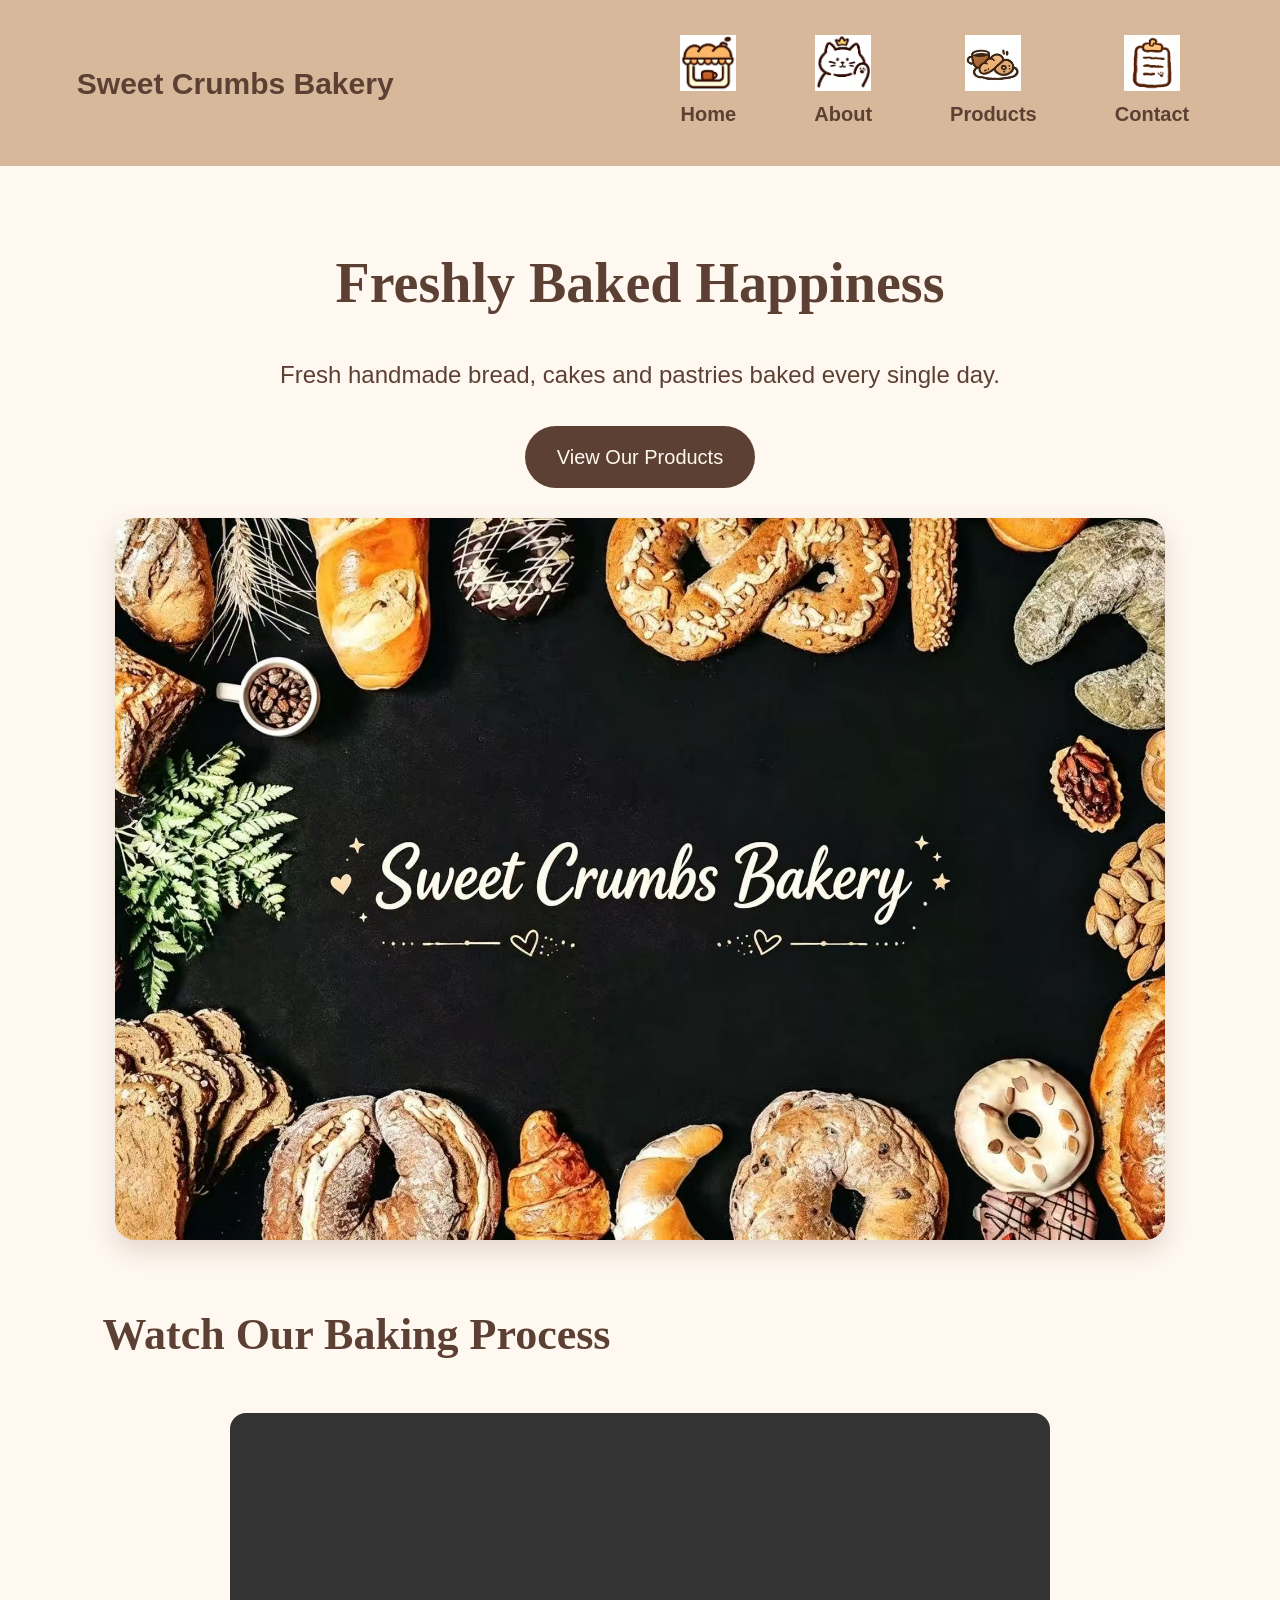
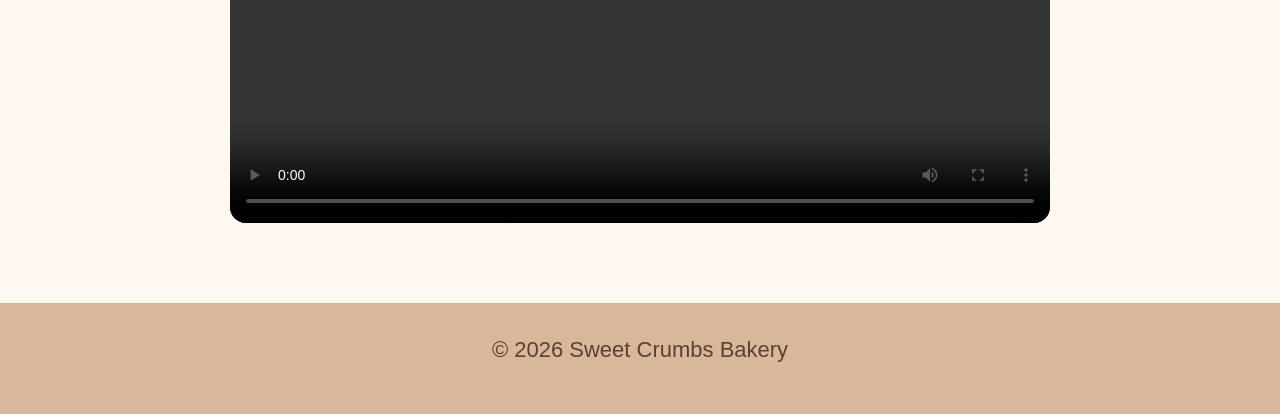
<file: index.html>
<!DOCTYPE html>
<html lang="en">
<head>
    <meta charset="UTF-8">
    <meta name="viewport" content="width=device-width, initial-scale=1.0">
    <title>Sweet Crumbs Bakery | Home</title>
    <link rel="stylesheet" href="style.css">
</head>
<body>
<header>
    <div class="logo">Sweet Crumbs Bakery</div>

    <nav>
        <ul>
            <li>
                <a href="index.html">
                    <img class="icon" src="images/icon_home.jpg" alt="Home">
                    <span>Home</span>
                </a>
            </li>
            <li>
                <a href="about.html">
                    <img class="icon" src="images/icon_mine.jpg" alt="About">
                    <span>About</span>
                </a>
            </li>
            <li>
                <a href="products.html">
                    <img class="icon" src="images/icon_menu.jpg" alt="Products">
                    <span>Products</span>
                </a>
            </li>
            <li>
                <a href="contact.html">
                    <img class="icon" src="images/icon_order.jpg" alt="Contact">
                    <span>Contact</span>
                </a>
            </li>
        </ul>
    </nav>
</header>

<div class="container">
    <section class="hero">
        <h1>Freshly Baked Happiness</h1>
        <p>Fresh handmade bread, cakes and pastries baked every single day.</p>
        <a href="products.html" class="btn">View Our Products</a>

        <img src="images/bakery-hero.jpg" alt="Sweet Crumbs Bakery">
    </section>

    <h2>Watch Our Baking Process</h2>
    <video controls>
        <source src="video/baking.mp4" type="video/mp4">
    </video>
</div>

<footer>
    <p>© 2026 Sweet Crumbs Bakery</p>
</footer>

</body>
</html>
</file>
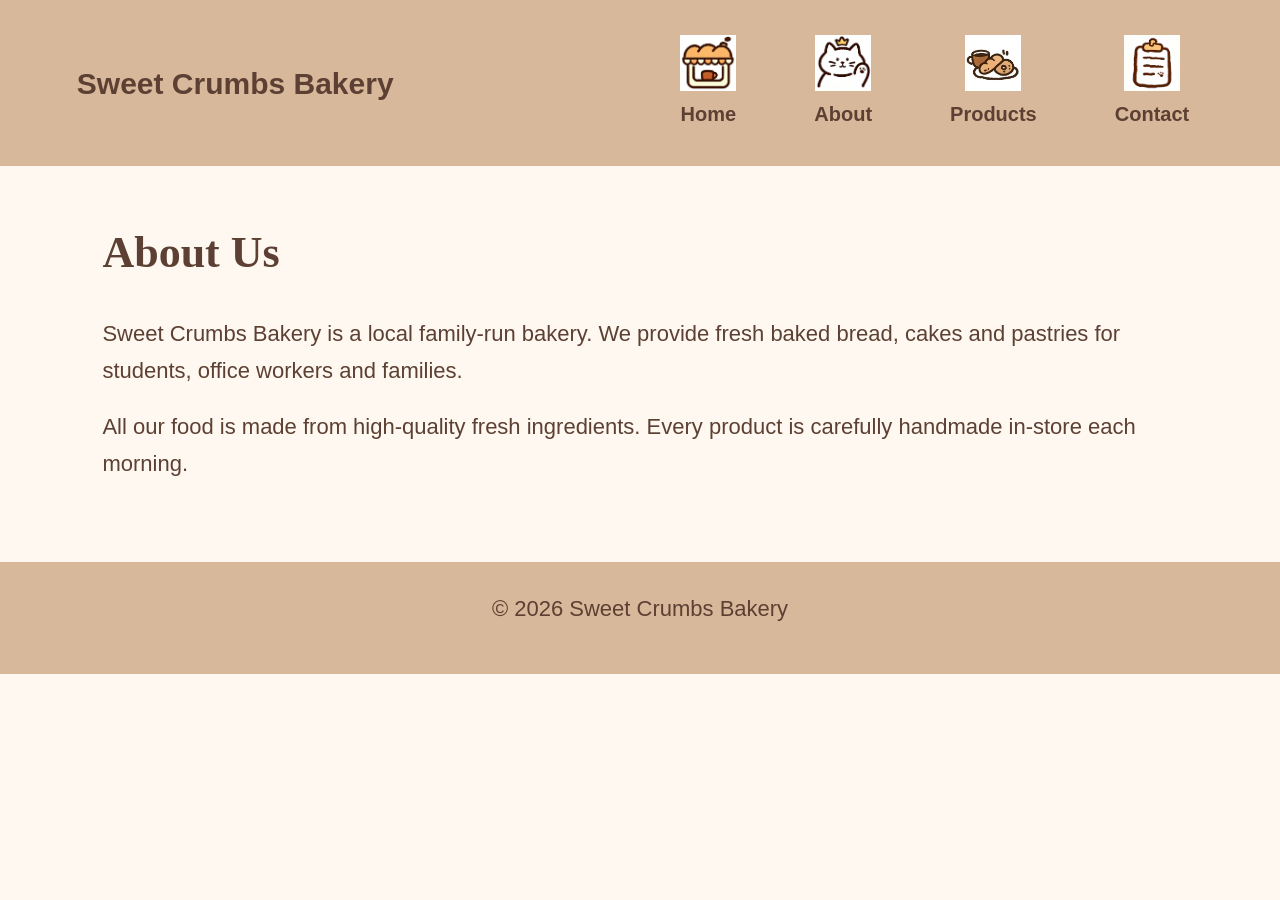
<file: about.html>
<!DOCTYPE html>
<html lang="en">
<head>
    <meta charset="UTF-8">
    <meta name="viewport" content="width=device-width, initial-scale=1.0">
    <title>Sweet Crumbs Bakery | About</title>
    <link rel="stylesheet" href="style.css">
</head>
<body>
<header>
    <div class="logo">Sweet Crumbs Bakery</div>

    <nav>
        <ul>
            <li>
                <a href="index.html">
                    <img class="icon" src="images/icon_home.jpg" alt="Home">
                    <span>Home</span>
                </a>
            </li>
            <li>
                <a href="about.html">
                    <img class="icon" src="images/icon_mine.jpg" alt="About">
                    <span>About</span>
                </a>
            </li>
            <li>
                <a href="products.html">
                    <img class="icon" src="images/icon_menu.jpg" alt="Products">
                    <span>Products</span>
                </a>
            </li>
            <li>
                <a href="contact.html">
                    <img class="icon" src="images/icon_order.jpg" alt="Contact">
                    <span>Contact</span>
                </a>
            </li>
        </ul>
    </nav>
</header>

<div class="container">
    <h2>About Us</h2>
    <p>Sweet Crumbs Bakery is a local family-run bakery. We provide fresh baked bread, cakes and pastries for students, office workers and families.</p>
    <p>All our food is made from high-quality fresh ingredients. Every product is carefully handmade in-store each morning.</p>
</div>

<footer>
    <p>© 2026 Sweet Crumbs Bakery</p>
</footer>

</body>
</html>
</file>
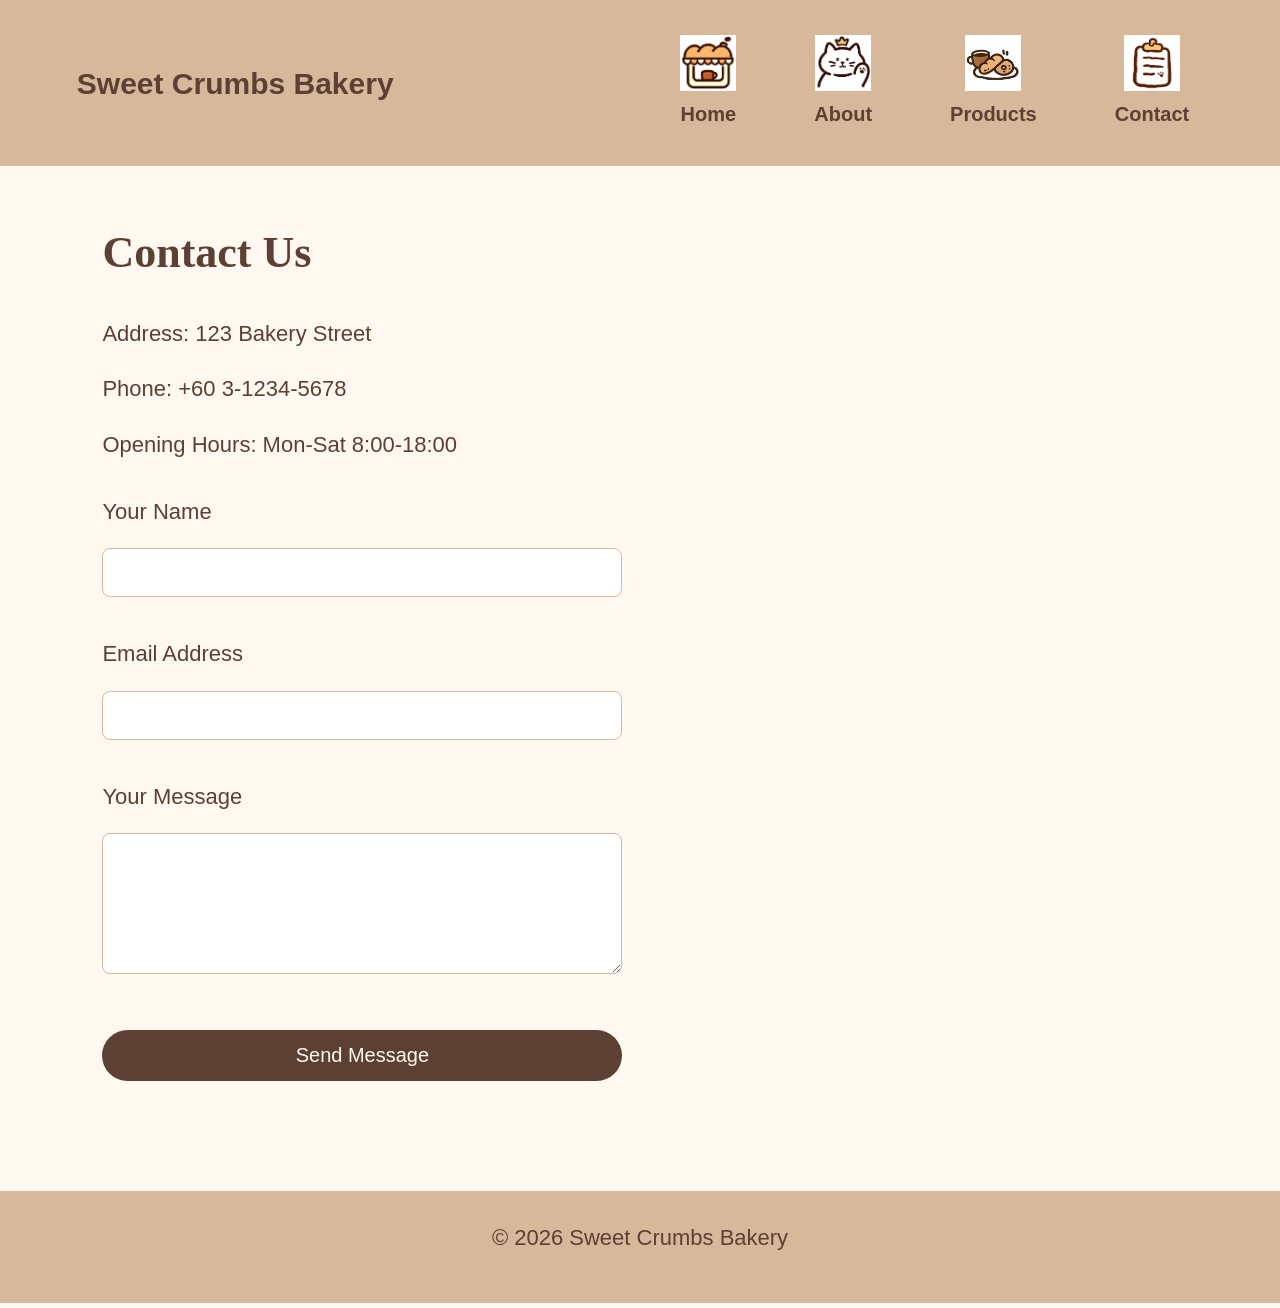
<file: contact.html>
<!DOCTYPE html>
<html lang="en">
<head>
    <meta charset="UTF-8">
    <meta name="viewport" content="width=device-width, initial-scale=1.0">
    <title>Sweet Crumbs Bakery | Contact</title>
    <link rel="stylesheet" href="style.css">
</head>
<body>
<header>
    <div class="logo">Sweet Crumbs Bakery</div>

    <nav>
        <ul>
            <li>
                <a href="index.html">
                    <img class="icon" src="images/icon_home.jpg" alt="Home">
                    <span>Home</span>
                </a>
            </li>
            <li>
                <a href="about.html">
                    <img class="icon" src="images/icon_mine.jpg" alt="About">
                    <span>About</span>
                </a>
            </li>
            <li>
                <a href="products.html">
                    <img class="icon" src="images/icon_menu.jpg" alt="Products">
                    <span>Products</span>
                </a>
            </li>
            <li>
                <a href="contact.html">
                    <img class="icon" src="images/icon_order.jpg" alt="Contact">
                    <span>Contact</span>
                </a>
            </li>
        </ul>
    </nav>
</header>

<div class="container">
    <h2>Contact Us</h2>
    <p>Address: 123 Bakery Street</p>
    <p>Phone: +60 3-1234-5678</p>
    <p>Opening Hours: Mon-Sat 8:00-18:00</p>

   <form>
    <div class="form-item">
        <label>Your Name</label>
        <input type="text">
    </div>
    <div class="form-item">
        <label>Email Address</label>
        <input type="email">
    </div>
    <div class="form-item">
        <label>Your Message</label>
        <textarea rows="5"></textarea>
    </div>
    <input class="btn" type="submit" value="Send Message">
</form>
</div>

<footer>
    <p>© 2026 Sweet Crumbs Bakery</p>
</footer>

</body>
</html>
</file>
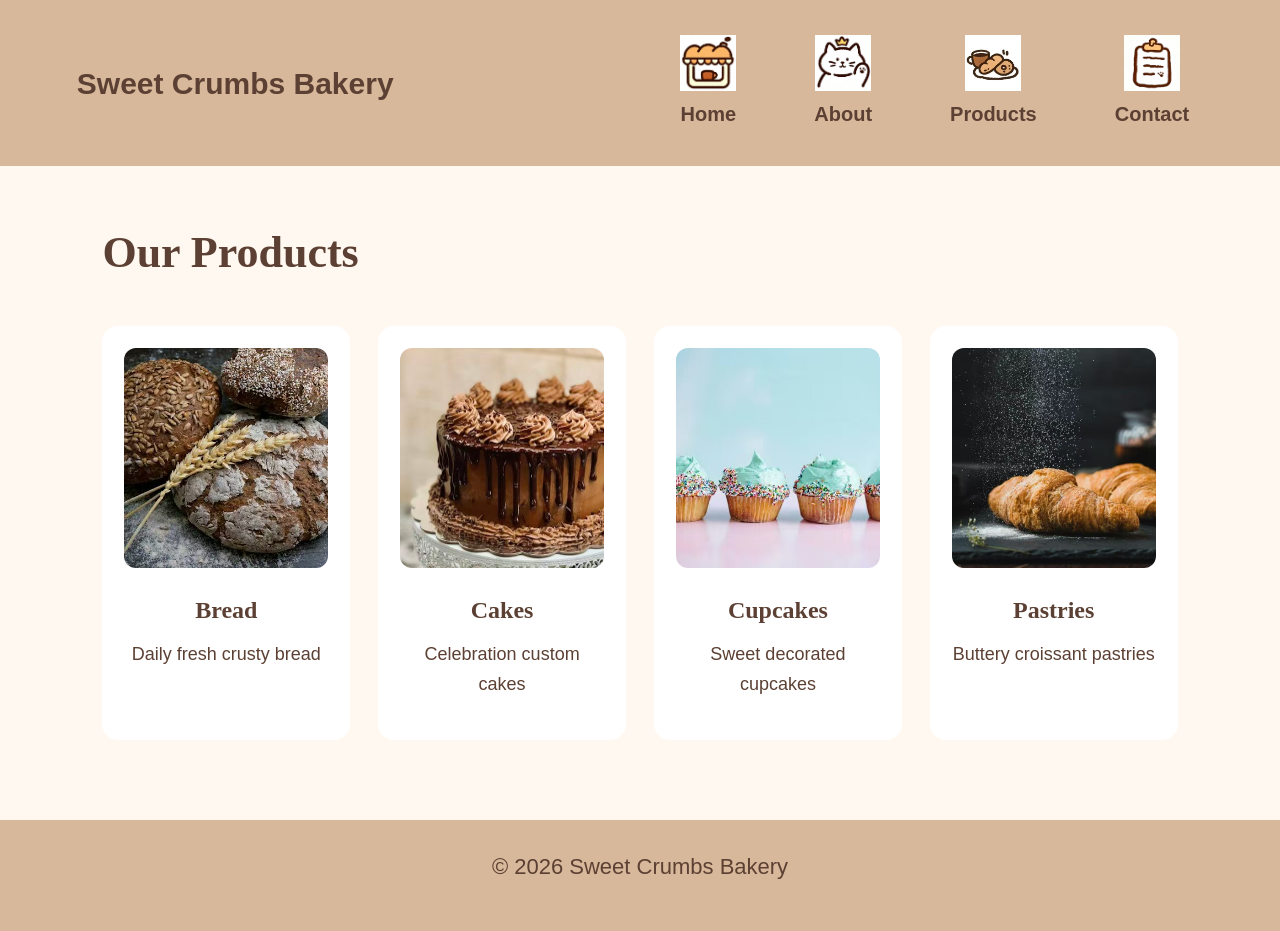
<file: products.html>
<!DOCTYPE html>
<html lang="en">
<head>
    <meta charset="UTF-8">
    <meta name="viewport" content="width=device-width, initial-scale=1.0">
    <title>Sweet Crumbs Bakery | Products</title>
    <link rel="stylesheet" href="style.css">
</head>
<body>
<header>
    <div class="logo">Sweet Crumbs Bakery</div>

    <nav>
        <ul>
            <li>
                <a href="index.html">
                    <img class="icon" src="images/icon_home.jpg" alt="Home">
                    <span>Home</span>
                </a>
            </li>
            <li>
                <a href="about.html">
                    <img class="icon" src="images/icon_mine.jpg" alt="About">
                    <span>About</span>
                </a>
            </li>
            <li>
                <a href="products.html">
                    <img class="icon" src="images/icon_menu.jpg" alt="Products">
                    <span>Products</span>
                </a>
            </li>
            <li>
                <a href="contact.html">
                    <img class="icon" src="images/icon_order.jpg" alt="Contact">
                    <span>Contact</span>
                </a>
            </li>
        </ul>
    </nav>
</header>

<div class="container">
    <h2>Our Products</h2>

    <div class="product-grid">
        <div class="card">
            <img src="images/bread.jpg" alt="Bread">
            <h3>Bread</h3>
            <p>Daily fresh crusty bread</p>
        </div>

        <div class="card">
            <img src="images/cake.jpg" alt="Cake">
            <h3>Cakes</h3>
            <p>Celebration custom cakes</p>
        </div>

        <div class="card">
            <img src="images/cupcake.jpg" alt="Cupcake">
            <h3>Cupcakes</h3>
            <p>Sweet decorated cupcakes</p>
        </div>

        <div class="card">
            <img src="images/pastry.jpg" alt="Pastry">
            <h3>Pastries</h3>
            <p>Buttery croissant pastries</p>
        </div>
    </div>
</div>

<footer>
    <p>© 2026 Sweet Crumbs Bakery</p>
</footer>

</body>
</html>
</file>
<file: style.css>
* {
    margin: 0;
    padding: 0;
    box-sizing: border-box;
}

body {
    font-family: Arial, Helvetica, sans-serif;
    background-color: #FFF8F0;
    color: #5C4033;
    line-height: 1.7;
}

h1, h2, h3 {
    font-family: Georgia, 'Times New Roman', serif;
    color: #5C4033;
}

/* ========== 顶部头部 ========== */
header {
    background-color: #D8B89A;
    padding: 25px 6%;
    display: flex;
    justify-content: space-between;
    align-items: center;
}

.logo {
    font-size: 30px;
    font-weight: bold;
    color: #5C4033;
}

/* ========== 导航：大图标在上，文字在下 ========== */
nav ul {
    display: flex;
    gap: 50px;
    list-style: none;
}

nav li {
    display: flex;
    flex-direction: column;
    align-items: center;
}

nav a {
    display: flex;
    flex-direction: column;
    align-items: center;
    justify-content: center;
    gap: 6px;
    color: #5C4033;
    text-decoration: none;
    font-size: 20px;
    font-weight: bold;
    padding: 10px 14px;
    border-radius: 12px;
    transition: 0.2s ease;
}

nav a:hover {
    background-color: #5C4033;
    color: #FFF8F0;
}

/* 导航图标*/
nav .icon {
    width: 56px;
    height: 56px;
    object-fit: contain;
}

/* ========== 页面容器 ========== */
.container {
    width: 84%;
    max-width: 1280px;
    margin: 50px auto;
}

/* ========== 首页 Hero：文字居中，图片在下方 ========== */
.hero {
    text-align: center;
    padding: 20px 0 50px 0;
}

.hero h1 {
    font-size: 56px;
    margin-bottom: 24px;
}

.hero p {
    font-size: 24px;
    max-width: 900px;
    margin: 0 auto 30px auto;
}

.hero img {
    width: 100%;
    max-width: 1050px;
    border-radius: 20px;
    object-fit: contain;
    box-shadow: 0 10px 24px rgba(92, 64, 51, 0.18);
}
/* ========== 按钮 ========== */
.btn {
    display: inline-block;
    background-color: #5C4033;
    color: #FFF8F0;
    font-size: 20px;
    padding: 14px 32px;
    border-radius: 32px;
    text-decoration: none;
    border: none;
    cursor: pointer;
	margin-bottom: 30px;
}

.btn:hover {
    background-color: #F4D6D0;
    color: #5C4033;
}

/* ========== 产品网格 ========== */
.product-grid {
    display: grid;
    grid-template-columns: repeat(4, 1fr);
    gap: 28px;
    margin-top: 35px;
}

.card {
    background-color: #ffffff;
    padding: 22px;
    border-radius: 16px;
    text-align: center;
}

.card img {
    width: 100%;
    height: 220px;
    object-fit: cover;
    border-radius: 12px;
    margin-bottom: 14px;
}

.card h3 {
    font-size: 24px;
    margin-bottom: 8px;
}

.card p {
    font-size: 18px;
}

/* ========== 视频 ========== */
video {
    width: 100%;
    max-width: 820px;
    display: block;
    margin: 40px auto;
    border-radius: 16px;
}

/* ========== 联系表单 ========== */
form {
    margin-top: 30px;
}

label {
    font-size: 22px;
}

input,
textarea {
    width: 100%;
    max-width: 520px;
    padding: 12px;
    margin: 10px 0 18px 0;
    font-size: 20px;
    border: 1px solid #D8B89A;
    border-radius: 8px;
}

/* ========== 页脚 ========== */
footer {
    background-color: #D8B89A;
    text-align: center;
    padding: 28px;
    margin-top: 80px;
    font-size: 22px;
}

/* ========== 全局标题与文字放大 ========== */
h2 {
    font-size: 44px;
    margin-bottom: 24px;
}

p {
    font-size: 22px;
    margin-bottom: 18px;
}

/* ========== 电脑端优先，小屏只做基础适配 ========== */
@media (max-width: 1100px) {
    .product-grid {
        grid-template-columns: repeat(2, 1fr);
    }

    nav ul {
        gap: 30px;
    }

    nav .icon {
        width: 48px;
        height: 48px;
    }
}
.form-item {
    margin-bottom: 20px;
}
.form-item label {
    display: block; /* 标签单独占一行，在输入框上方 */
    margin-bottom: 8px;
}
.form-item input,
.form-item textarea {
    width: 100%;
    max-width: 520px;
}
</file>
